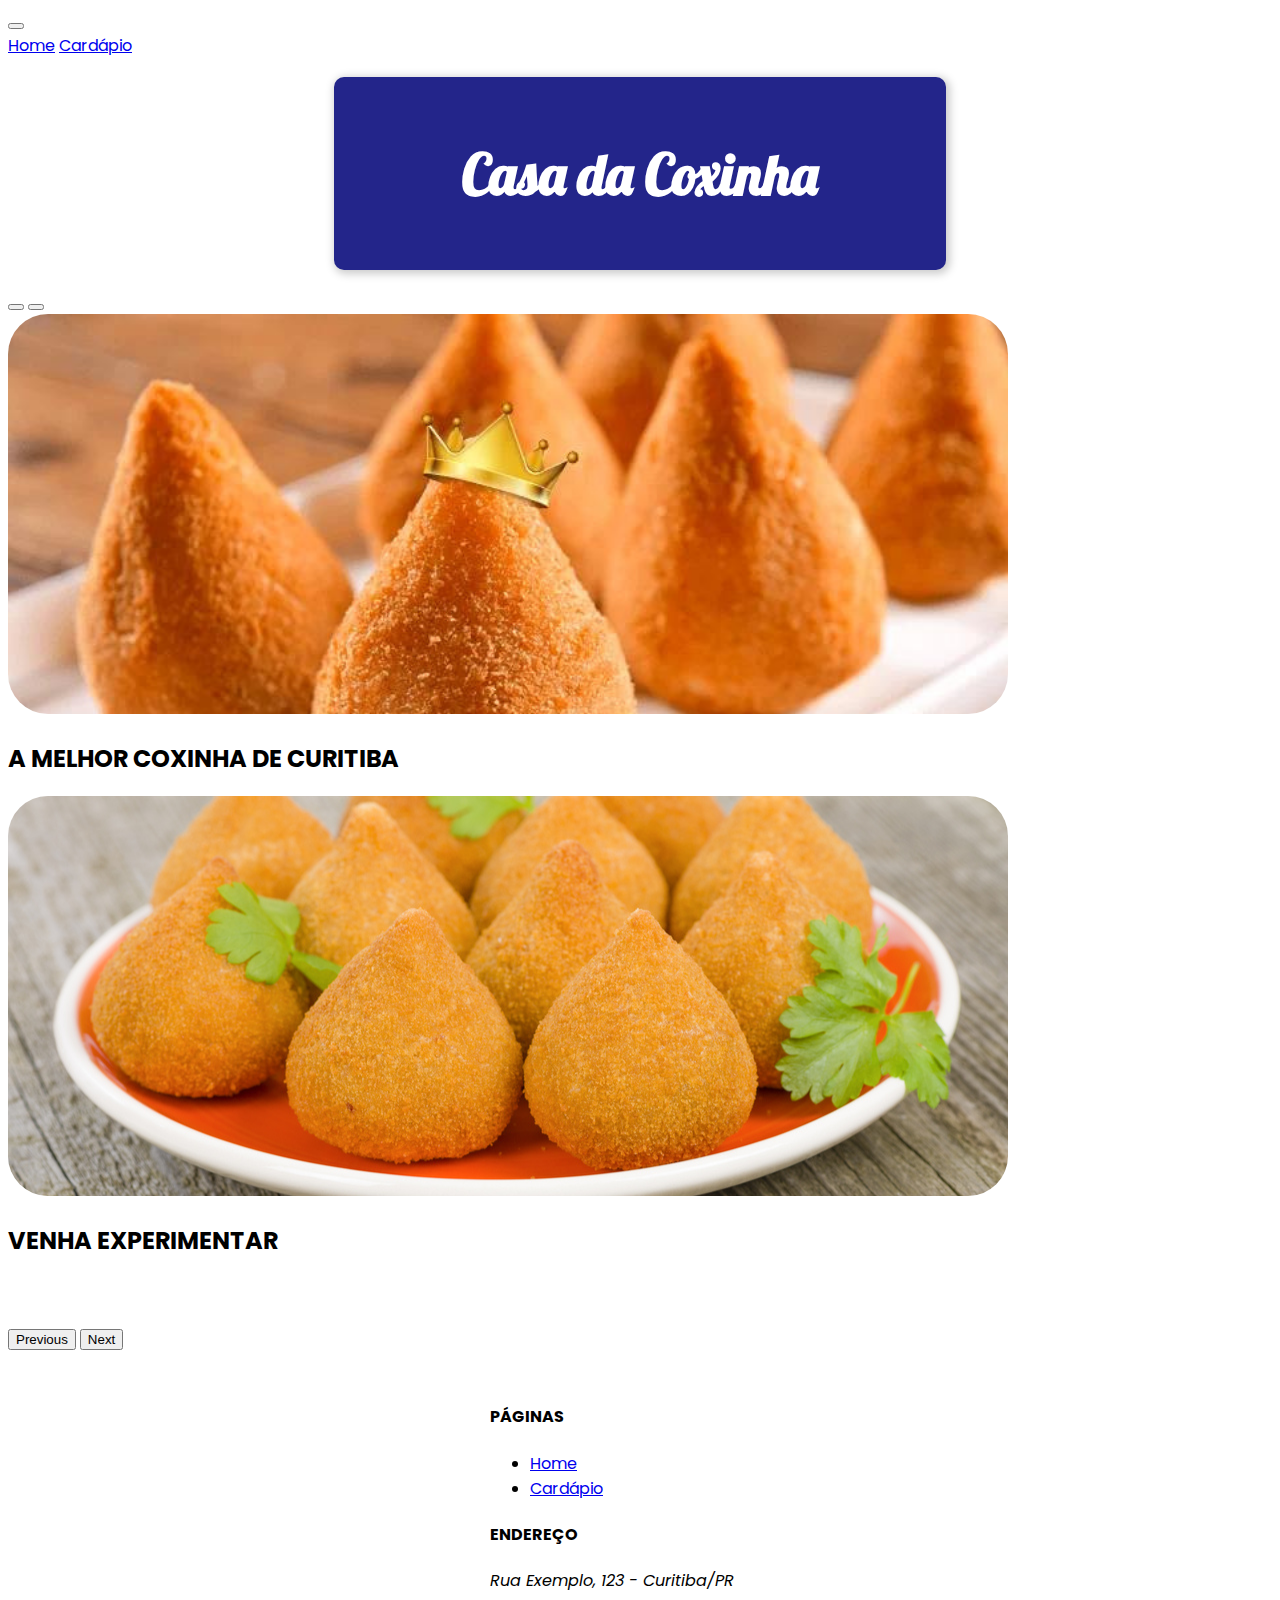
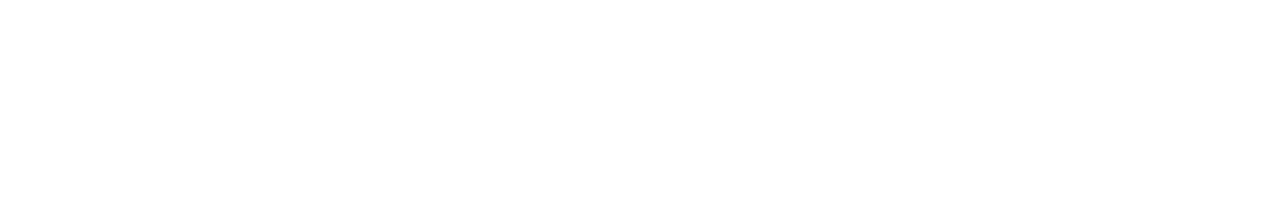
<file: index.html>
<!DOCTYPE html>
<html lang="pt-BR">
<head>
  <meta charset="UTF-8">
  <meta http-equiv="X-UA-Compatible" content="IE=edge">
  <meta name="viewport" content="width=device-width, initial-scale=1.0">
  <link href="https://cdn.jsdelivr.net/npm/bootstrap@5.0.1/dist/css/bootstrap.min.css" rel="stylesheet" integrity="sha384-+0n0xVW2eSR5OomGNYDnhzAbDsOXxcvSN1TPprVMTNDbiYZCxYbOOl7+AMvyTG2x" crossorigin="anonymous">
  <link rel="preconnect" href="https://fonts.gstatic.com">
  <link href="https://fonts.googleapis.com/css2?family=Poppins:wght@100;400;700&display=swap" rel="stylesheet"> 
  <link href="https://fonts.googleapis.com/css2?family=Lobster&display=swap" rel="stylesheet"> 
  <link rel="stylesheet" href="./css/style.css">
  <title>Casa da Coxinha</title>
</head>
<body>
  <main class="main-container">
    <header>
      <nav class="navbar navbar-expand-lg navbar-dark bg-dark">
        <div class="container-fluid">
          <button class="navbar-toggler" type="button" data-bs-toggle="collapse" data-bs-target="#navbarNavAltMarkup" aria-controls="navbarNavAltMarkup" aria-expanded="false" aria-label="Toggle navigation">
            <span class="navbar-toggler-icon"></span>
          </button>
          <div class="collapse navbar-collapse" id="navbarNavAltMarkup">
            <div class="navbar-nav">
              <a class="nav-link active" aria-current="page" href="#">Home</a>
              <a class="nav-link" href="./cardapio.html">Cardápio</a>
            </div>
          </div>
        </div>
      </nav>
      <div class="titulo">
        <div class="fundo-titulo">
          <h1>Casa da Coxinha</h1>
        </div>
      </div>
    </header>

    <section class="container-sm slider-coxinha">
      <div id="carouselCoxinhas" class="carousel slide" data-bs-ride="carousel">
        <div class="carousel-indicators">
          <button type="button" data-bs-target="#carouselCoxinhas" data-bs-slide-to="0" class="active" aria-current="true" aria-label="Slide 1"></button>
          <button type="button" data-bs-target="#carouselCoxinhas" data-bs-slide-to="1" aria-label="Slide 2"></button>
        </div>
        <div class="carousel-inner">
          <div class="carousel-item active">
            <img src="./assets/coxinhas-slider-3.png" class="d-block w-100" alt="Coxinhas quentinhas">
            <div class="carousel-caption">
              <h2>A MELHOR COXINHA DE CURITIBA</h2>
            </div>
          </div>
          <div class="carousel-item">
            <img src="./assets/coxinhas-slider-1.png" class="d-block w-100" alt="Coxinhas de brigadeiro">
            <div class="carousel-caption">
              <h2>VENHA EXPERIMENTAR</h2>
              <a href="./cardapio.html" class="link-carousel">CARDÁPIO</a>
            </div>
          </div>
        </div>
        <button class="carousel-control-prev" type="button" data-bs-target="#carouselCoxinhas" data-bs-slide="prev">
          <span class="carousel-control-prev-icon" aria-hidden="true"></span>
          <span class="visually-hidden">Previous</span>
        </button>
        <button class="carousel-control-next" type="button" data-bs-target="#carouselCoxinhas" data-bs-slide="next">
          <span class="carousel-control-next-icon" aria-hidden="true"></span>
          <span class="visually-hidden">Next</span>
        </button>
      </div>
    </section>

    <footer class="bg-dark text-white p-5">
      <div class="container-footer">
        <div class="row">
          <div class="col-xl-4">
            <h4>PÁGINAS</h4>
            <ul class="list-unstyled">
              <li><a href="./index.html">Home</a></li>
              <li><a href="./cardapio.html">Cardápio</a></li>
            </ul>
          </div>

          <div class="col-xl-4">
            <h4>ENDEREÇO</h4>
            <address>Rua Exemplo, 123 - Curitiba/PR</address>
          </div>

          <div class="col-xl-4">
            <iframe src="https://www.google.com/maps/embed?pb=!1m18!1m12!1m3!1d3603.3103687753633!2d-49.26402238452165!3d-25.427885183789538!2m3!1f0!2f0!3f0!3m2!1i1024!2i768!4f13.1!3m3!1m2!1s0x94dce4407af3375f%3A0xde5b7d4d137ce122!2sCasa%20da%20Coxinha!5e0!3m2!1spt-BR!2sbr!4v1624041785257!5m2!1spt-BR!2sbr" width="300" height="200" style="border:0;" allowfullscreen="" loading="lazy"></iframe>
          </div>
        </div>
      </div>
    </footer>
  </main>

  <script src="https://cdn.jsdelivr.net/npm/bootstrap@5.0.1/dist/js/bootstrap.bundle.min.js" integrity="sha384-gtEjrD/SeCtmISkJkNUaaKMoLD0//ElJ19smozuHV6z3Iehds+3Ulb9Bn9Plx0x4" crossorigin="anonymous"></script>

</body>
</html>
</file>
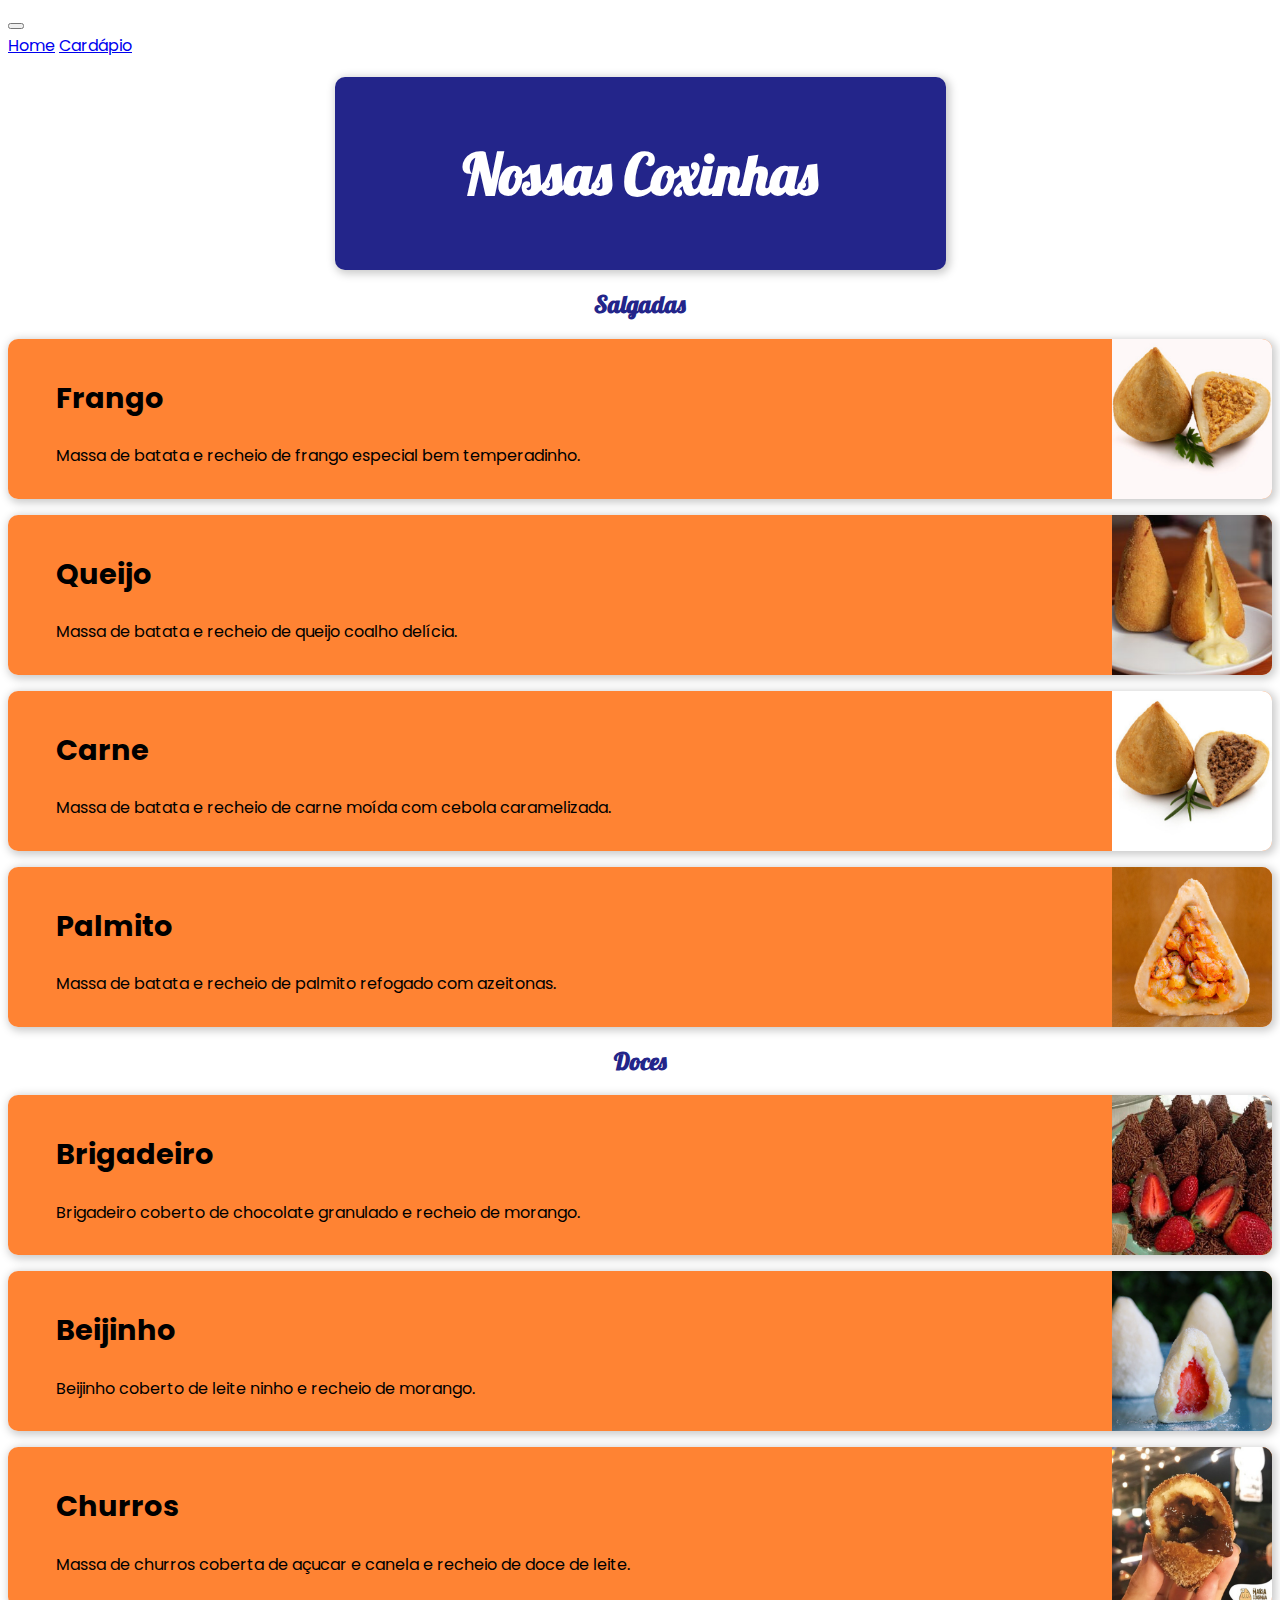
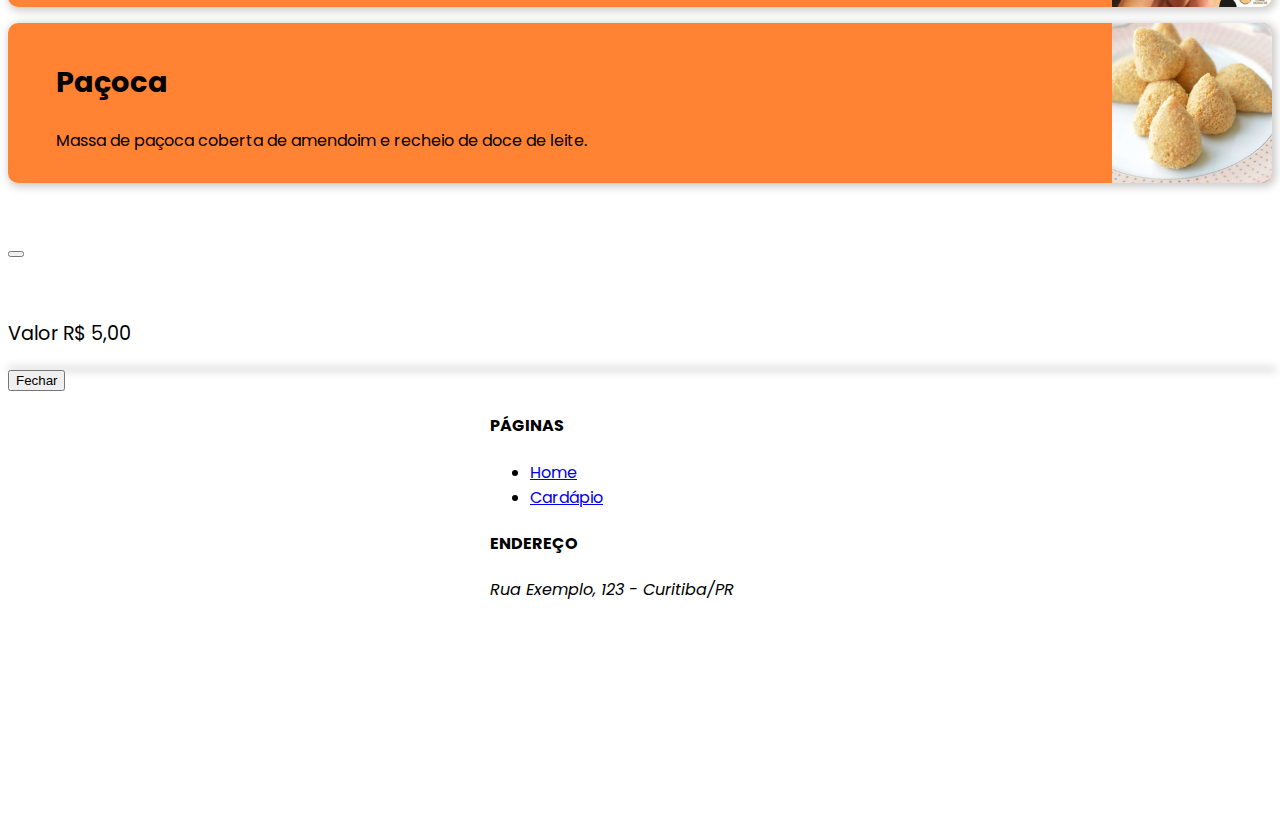
<file: cardapio.html>
<!DOCTYPE html>
<html lang="pt-BR">
<head>
  <meta charset="UTF-8">
  <meta http-equiv="X-UA-Compatible" content="IE=edge">
  <meta name="viewport" content="width=device-width, initial-scale=1.0">
  <link href="https://cdn.jsdelivr.net/npm/bootstrap@5.0.1/dist/css/bootstrap.min.css" rel="stylesheet" integrity="sha384-+0n0xVW2eSR5OomGNYDnhzAbDsOXxcvSN1TPprVMTNDbiYZCxYbOOl7+AMvyTG2x" crossorigin="anonymous">
  <link rel="preconnect" href="https://fonts.gstatic.com">
  <link href="https://fonts.googleapis.com/css2?family=Poppins:wght@100;400;700&display=swap" rel="stylesheet"> 
  <link href="https://fonts.googleapis.com/css2?family=Lobster&display=swap" rel="stylesheet"> 
  <link rel="stylesheet" href="./css/style.css">
  <title>Casa da Coxinha - Cardápio</title>
</head>
<body>
  <main>
    <header>
      <nav class="navbar navbar-expand-md navbar-dark bg-dark">
        <div class="container-fluid">
          <button class="navbar-toggler" type="button" data-bs-toggle="collapse" data-bs-target="#navbarNavAltMarkup" aria-controls="navbarNavAltMarkup" aria-expanded="false" aria-label="Toggle navigation">
            <span class="navbar-toggler-icon"></span>
          </button>
          <div class="collapse navbar-collapse" id="navbarNavAltMarkup">
            <div class="navbar-nav">
              <a class="nav-link" href="./index.html">Home</a>
              <a class="nav-link active" aria-current="page" href="#">Cardápio</a>
            </div>
          </div>
        </div>
      </nav>
      <div class="titulo">
        <div class="fundo-titulo">
          <h1>Nossas Coxinhas</h1>
        </div>
      </div>
    </header>

    <section class="container-lg container-xl">
      <div class="row">
        <div class="col-lg-6 col-xl-6">
          <h2 class="titulo">Salgadas</h2>
          <div class="coxinha" data-bs-toggle="modal" data-bs-target="#modalCoxinhaDetail">
            <div class="info-coxinha text-white">
              <h2>Frango</h2>
              <p>Massa de batata e recheio de frango especial bem temperadinho.</p>
            </div>
            <img src="./assets/coxinha-frango.png" alt="Coxinha de Frango">
          </div>
          <div class="coxinha" data-bs-toggle="modal" data-bs-target="#modalCoxinhaDetail">
            <div class="info-coxinha text-white">
              <h2>Queijo</h2>
              <p>Massa de batata e recheio de queijo coalho delícia.</p>
            </div>
            <img src="./assets/coxinha-queijo.png" alt="Coxinha de Queijo">
          </div>
          <div class="coxinha" data-bs-toggle="modal" data-bs-target="#modalCoxinhaDetail">
            <div class="info-coxinha text-white">
              <h2>Carne</h2>
              <p>Massa de batata e recheio de carne moída com cebola caramelizada.</p>
            </div>
            <img src="./assets/coxinha-carne.png" alt="Coxinha de Carne">
          </div>
          <div class="coxinha" data-bs-toggle="modal" data-bs-target="#modalCoxinhaDetail">
            <div class="info-coxinha text-white">
              <h2>Palmito</h2>
              <p>Massa de batata e recheio de palmito refogado com azeitonas.</p>
            </div>
            <img src="./assets/coxinha-palmito.png" alt="Coxinha de Palmito">
          </div>
        </div>

        <div class="col-lg-6 col-xl-6">
          <h2 class="titulo">Doces</h2>
          <div class="coxinha" data-bs-toggle="modal" data-bs-target="#modalCoxinhaDetail">
            <div class="info-coxinha text-white">
              <h2>Brigadeiro</h2>
              <p>Brigadeiro coberto de chocolate granulado e recheio de morango.</p>
            </div>
            <img src="./assets/coxinha-brigadeiro.png" alt="Coxinha de Brigadeiro">
          </div>
          <div class="coxinha" data-bs-toggle="modal" data-bs-target="#modalCoxinhaDetail">
            <div class="info-coxinha text-white">
              <h2>Beijinho</h2>
              <p>Beijinho coberto de leite ninho e recheio de morango.</p>
            </div>
            <img src="./assets/coxinha-beijinho.png" alt="Coxinha de Beijinho">
          </div>
          <div class="coxinha" data-bs-toggle="modal" data-bs-target="#modalCoxinhaDetail">
            <div class="info-coxinha text-white">
              <h2>Churros</h2>
              <p>Massa de churros coberta de açucar e canela e recheio de doce de leite.</p>
            </div>
            <img src="./assets/coxinha-churros.png" alt="Coxinha de Churros">
          </div>
          <div class="coxinha" data-bs-toggle="modal" data-bs-target="#modalCoxinhaDetail">
            <div class="info-coxinha text-white">
              <h2>Paçoca</h2>
              <p>Massa de paçoca coberta de amendoim e recheio de doce de leite.</p>
            </div>
            <img src="./assets/coxinha-pacoca.png" alt="Coxinha de Paçoca">
          </div>
        </div>
      </div>
    </section>

    <!-- Modal -->
    <div class="modal fade" id="modalCoxinhaDetail" tabindex="-1" aria-labelledby="modalCoxinha" aria-hidden="true">
      <div class="modal-dialog modal-dialog-centered">
        <div class="modal-content">
          <div class="modal-header">
            <h5 class="modal-title" id="modalCoxinha"></h5>
            <button type="button" class="btn-close" data-bs-dismiss="modal" aria-label="Close"></button>
          </div>
          <div class="modal-body">
            <p></p>
            <p>Valor R$ 5,00</p>
            <img>
          </div>
          <div class="modal-footer">
            <button type="button" class="btn btn-primary" data-bs-dismiss="modal">Fechar</button>
          </div>
        </div>
      </div>
    </div>


    <footer class="bg-dark text-white p-5">
      <div class="container-footer">
        <div class="row">
          <div class="col-xl-4">
            <h4>PÁGINAS</h4>
            <ul class="list-unstyled">
              <li><a href="./index.html">Home</a></li>
              <li><a href="./cardapio.html">Cardápio</a></li>
            </ul>
          </div>

          <div class="col-xl-4">
            <h4>ENDEREÇO</h4>
            <address>Rua Exemplo, 123 - Curitiba/PR</address>
          </div>

          <div class="col-xl-4">
            <iframe src="https://www.google.com/maps/embed?pb=!1m18!1m12!1m3!1d3603.3103687753633!2d-49.26402238452165!3d-25.427885183789538!2m3!1f0!2f0!3f0!3m2!1i1024!2i768!4f13.1!3m3!1m2!1s0x94dce4407af3375f%3A0xde5b7d4d137ce122!2sCasa%20da%20Coxinha!5e0!3m2!1spt-BR!2sbr!4v1624041785257!5m2!1spt-BR!2sbr" width="300" height="200" style="border:0;" allowfullscreen="" loading="lazy"></iframe>
          </div>
        </div>
      </div>
    </footer>
  </main>

  <script src="https://cdn.jsdelivr.net/npm/bootstrap@5.0.1/dist/js/bootstrap.bundle.min.js" integrity="sha384-gtEjrD/SeCtmISkJkNUaaKMoLD0//ElJ19smozuHV6z3Iehds+3Ulb9Bn9Plx0x4" crossorigin="anonymous"></script>
  <script src="./scripts/script.js"></script>

</body>
</html>
</file>
<file: css/style.css>
body {
  background-color: #fff;
  font-family: 'Poppins', sans-serif;
}

.titulo {
  display: flex;
  justify-content: center;
  align-items: center;
  margin: 1.2rem 0;
  font-family: 'Lobster', sans-serif;
}

.titulo h1 {
  font-size: 3.5rem;
}

h2.titulo {
  color: #23258a;

}

.fundo-titulo {
  background-color: #23258a;
  color: #fff;
  padding: 1.5rem 8rem;
  border-radius: 10px;
  box-shadow: 2px 2px 8px 2px #ccc;
}

.coxinha {
  display: flex;
  justify-content: space-between;
  align-items: center;
  background-color: rgba(255, 100, 0, .8);
  padding-left: 3rem;
  margin: 1rem 0;
  border-radius: 10px;
  box-shadow: 2px 2px 8px 2px #ccc;
  cursor: pointer;
  transition: all .3s ease;
}

.coxinha:hover {
  background-color: rgb(255, 100, 0);
}

.coxinha img {
  height: 10rem;
  margin-left: 1rem;
  border-radius: 0 10px 10px 0;
}

.info-coxinha h2 {
  font-size: 1.8rem;
}

.container-footer {
  display: flex;
  justify-content: space-evenly;
  align-items: center;
}

.slider-coxinha {
  margin-bottom: 2rem;
}

.slider-coxinha img {
  border-radius: 40px;
}

.link-carousel {
  text-decoration: none;
  color: #fff;
  font-size: 2rem;
}

.modal-title {
  font-family: 'Lobster', sans-serif;
  font-size: 2rem;
}

.modal-body {
  display: flex;
  flex-direction: column;
  justify-content: center;
}

.modal-body p {
  font-size: 1.2rem;
}

.modal-body img {
  border-radius: 20px;
  box-shadow: 2px 2px 8px 2px #ccc;
}

@media (max-width: 630px) {
  .fundo-titulo {
    padding: 1rem 3rem;
  }

  .fundo-titulo h1 {
    font-size: 3rem;
  }

  .info-coxinha h2 {
    font-size: 1.4rem;
  }

  .info-coxinha p {
    font-size: .8rem;
  }
}

@media (max-width: 473px) {
  .fundo-titulo h1 {
    font-size: 2rem;
  }

  .info-coxinha h2 {
    font-size: 1.2rem;
  }

  .info-coxinha p {
    font-size: .7rem;
  }
}
</file>
